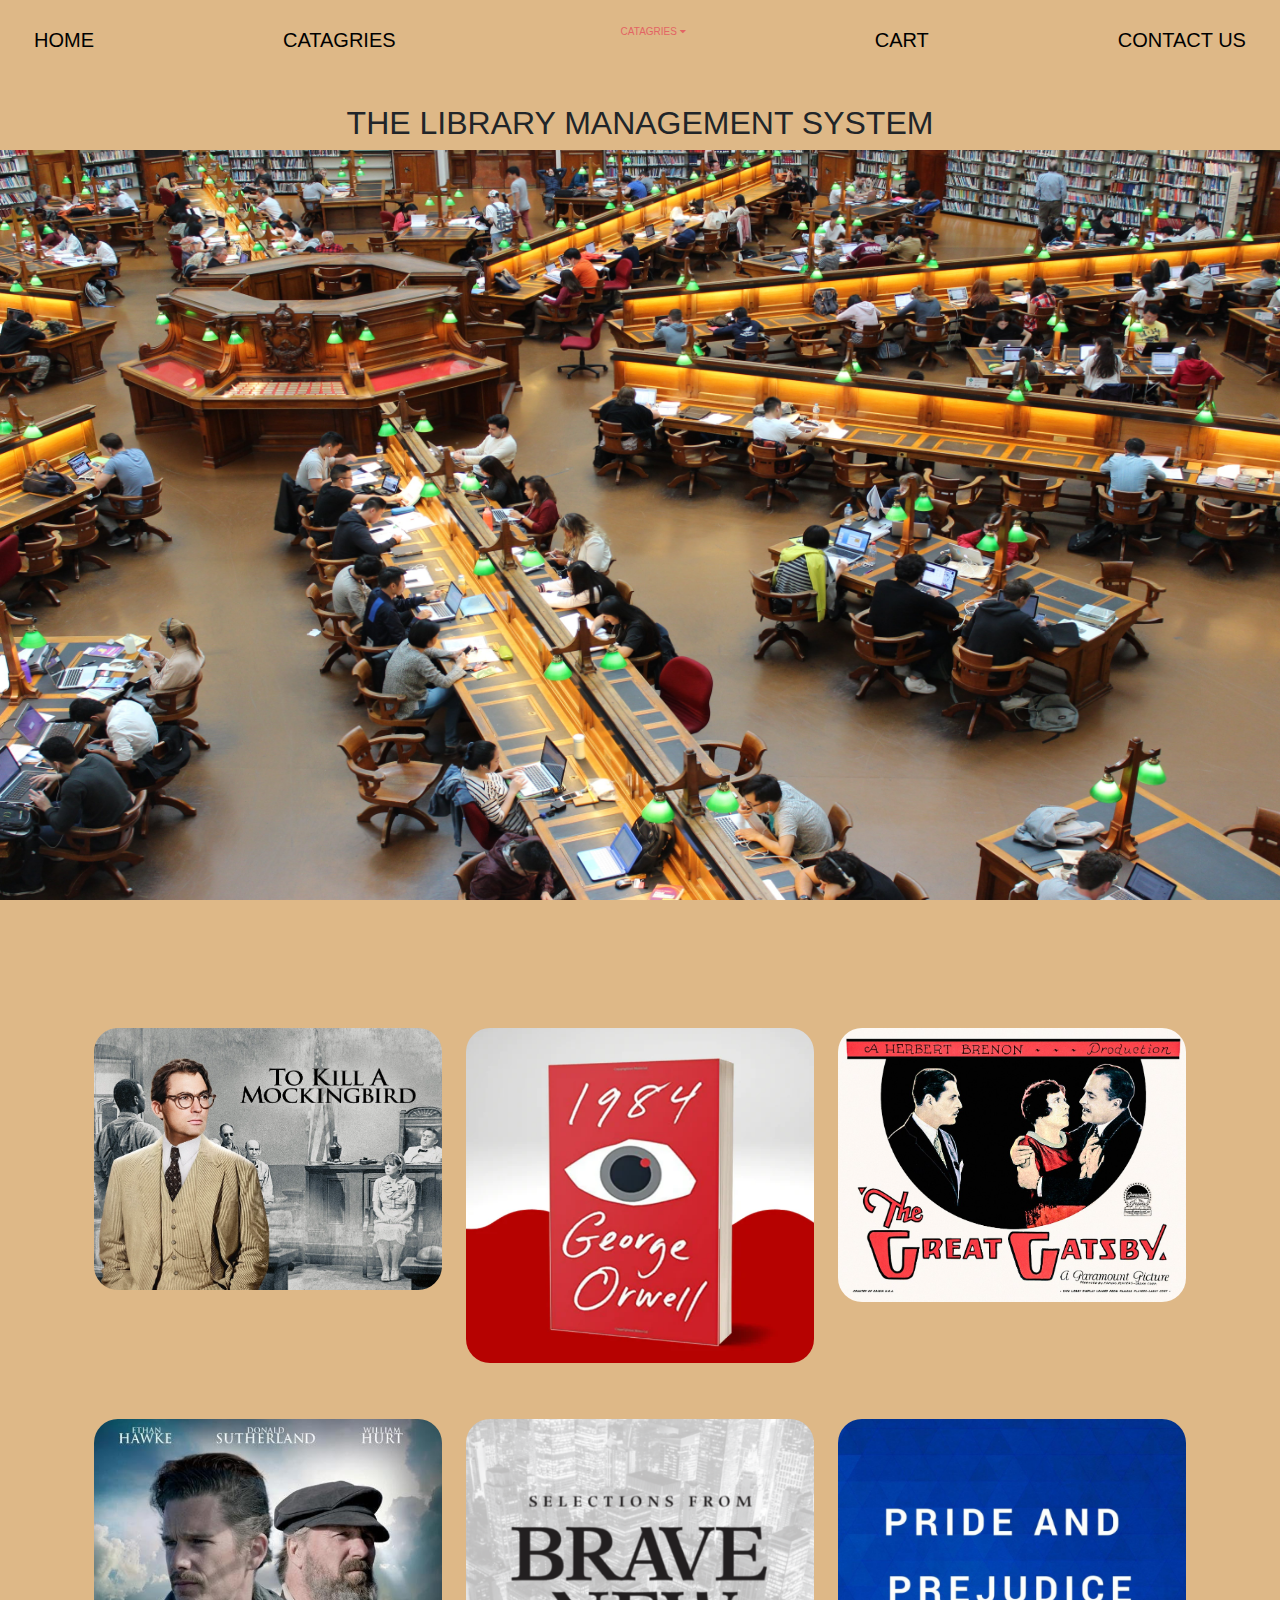
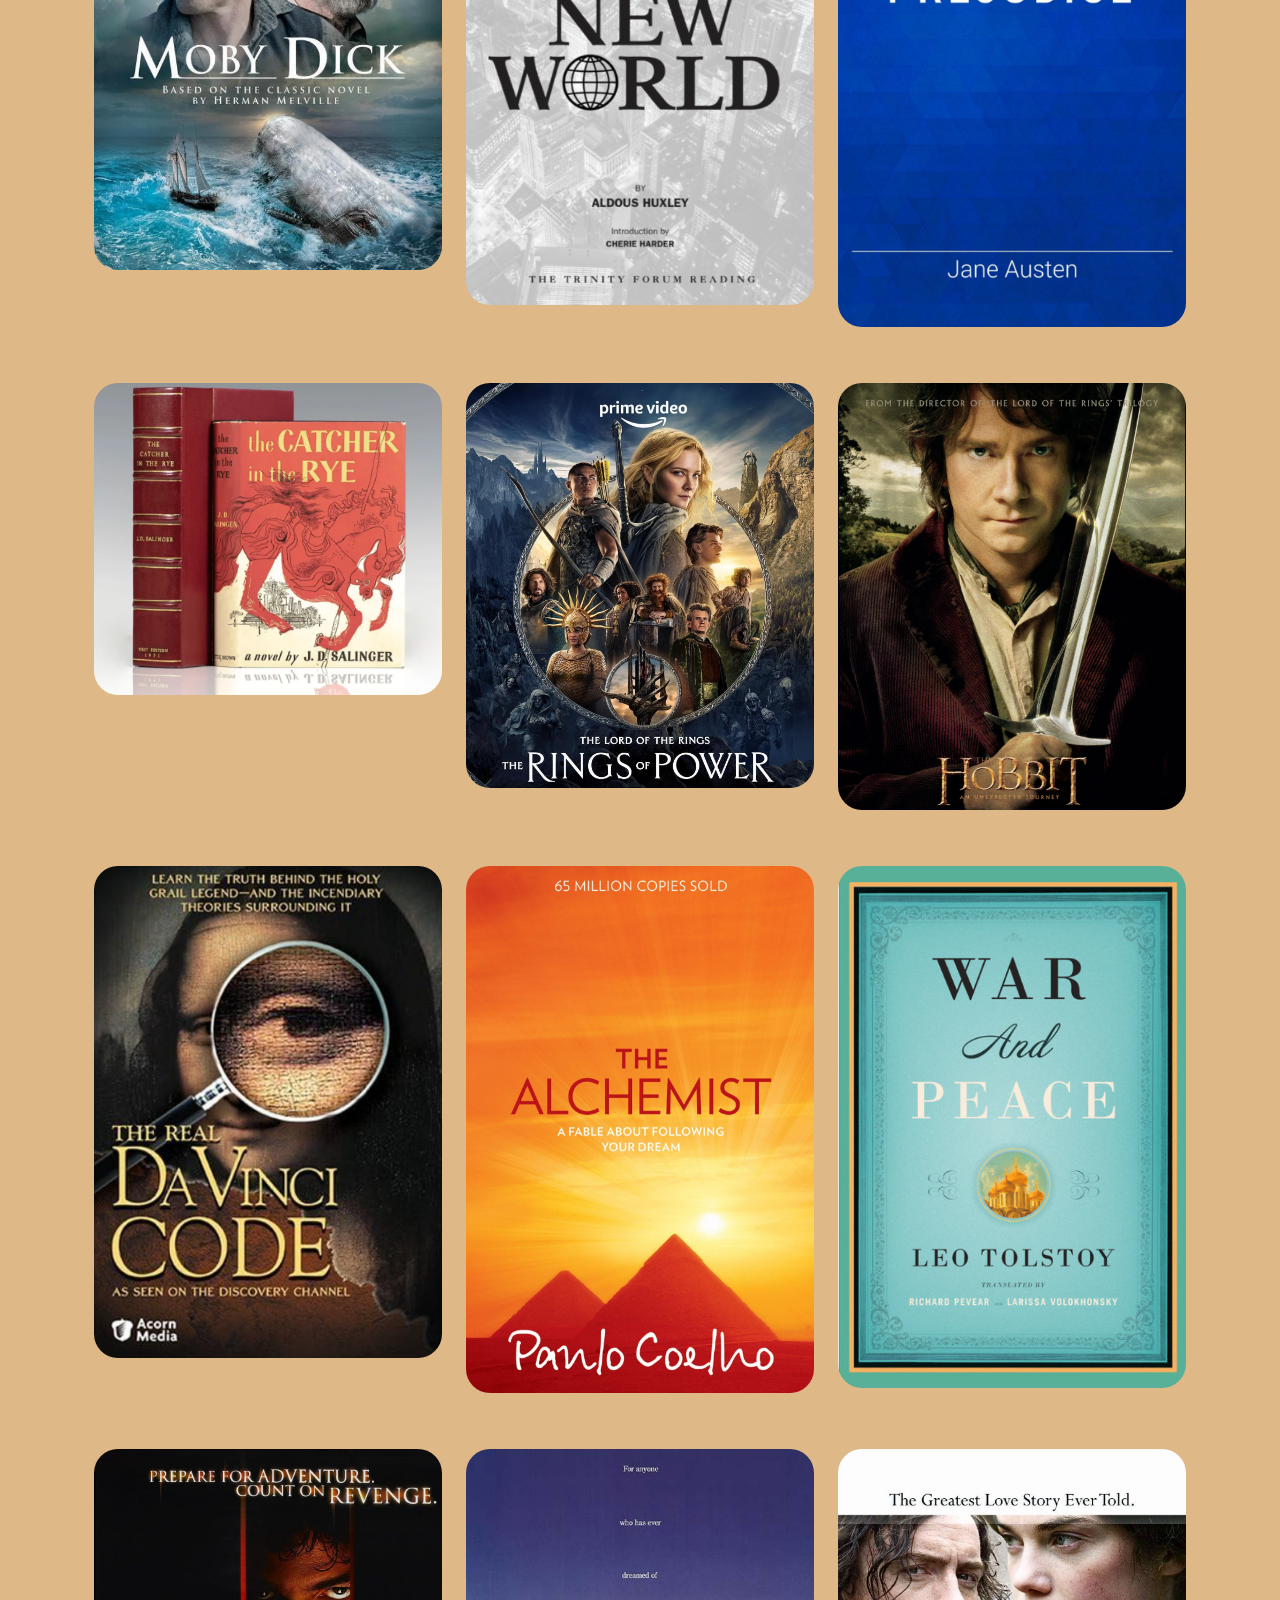
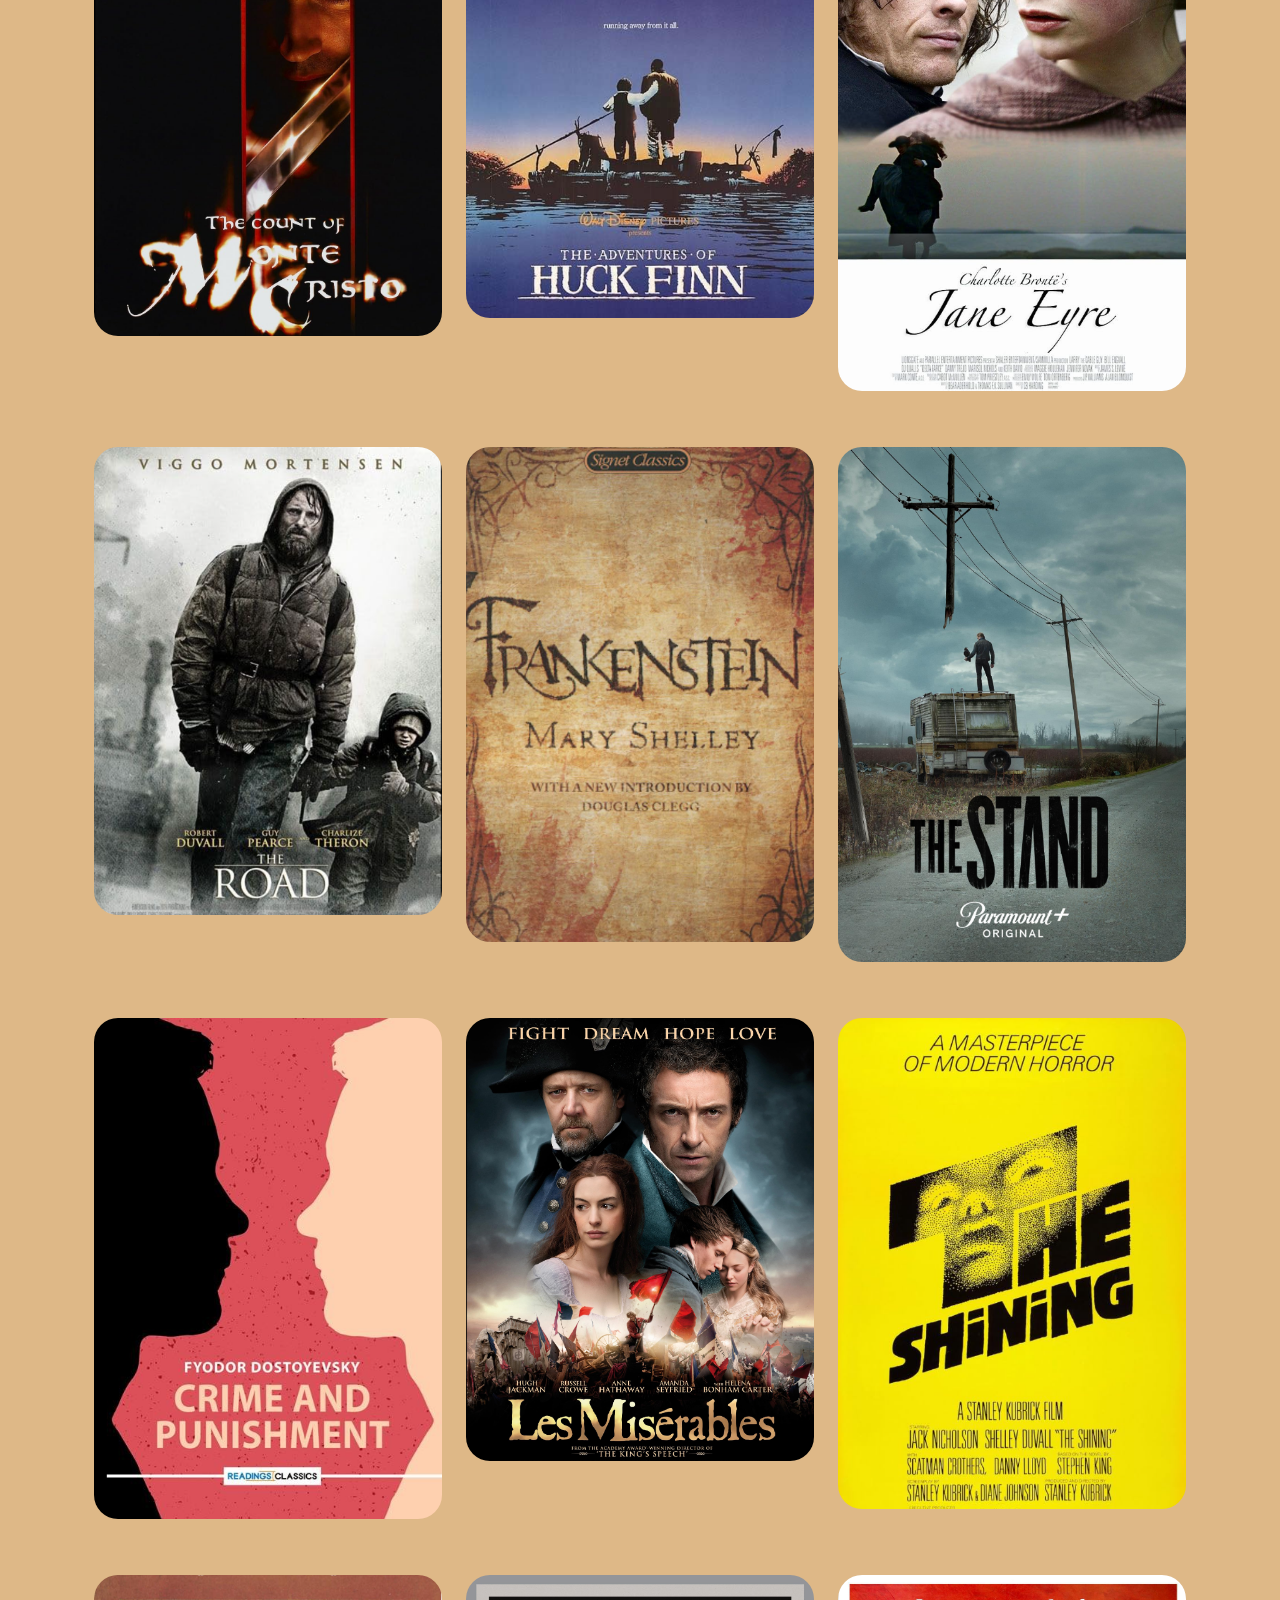
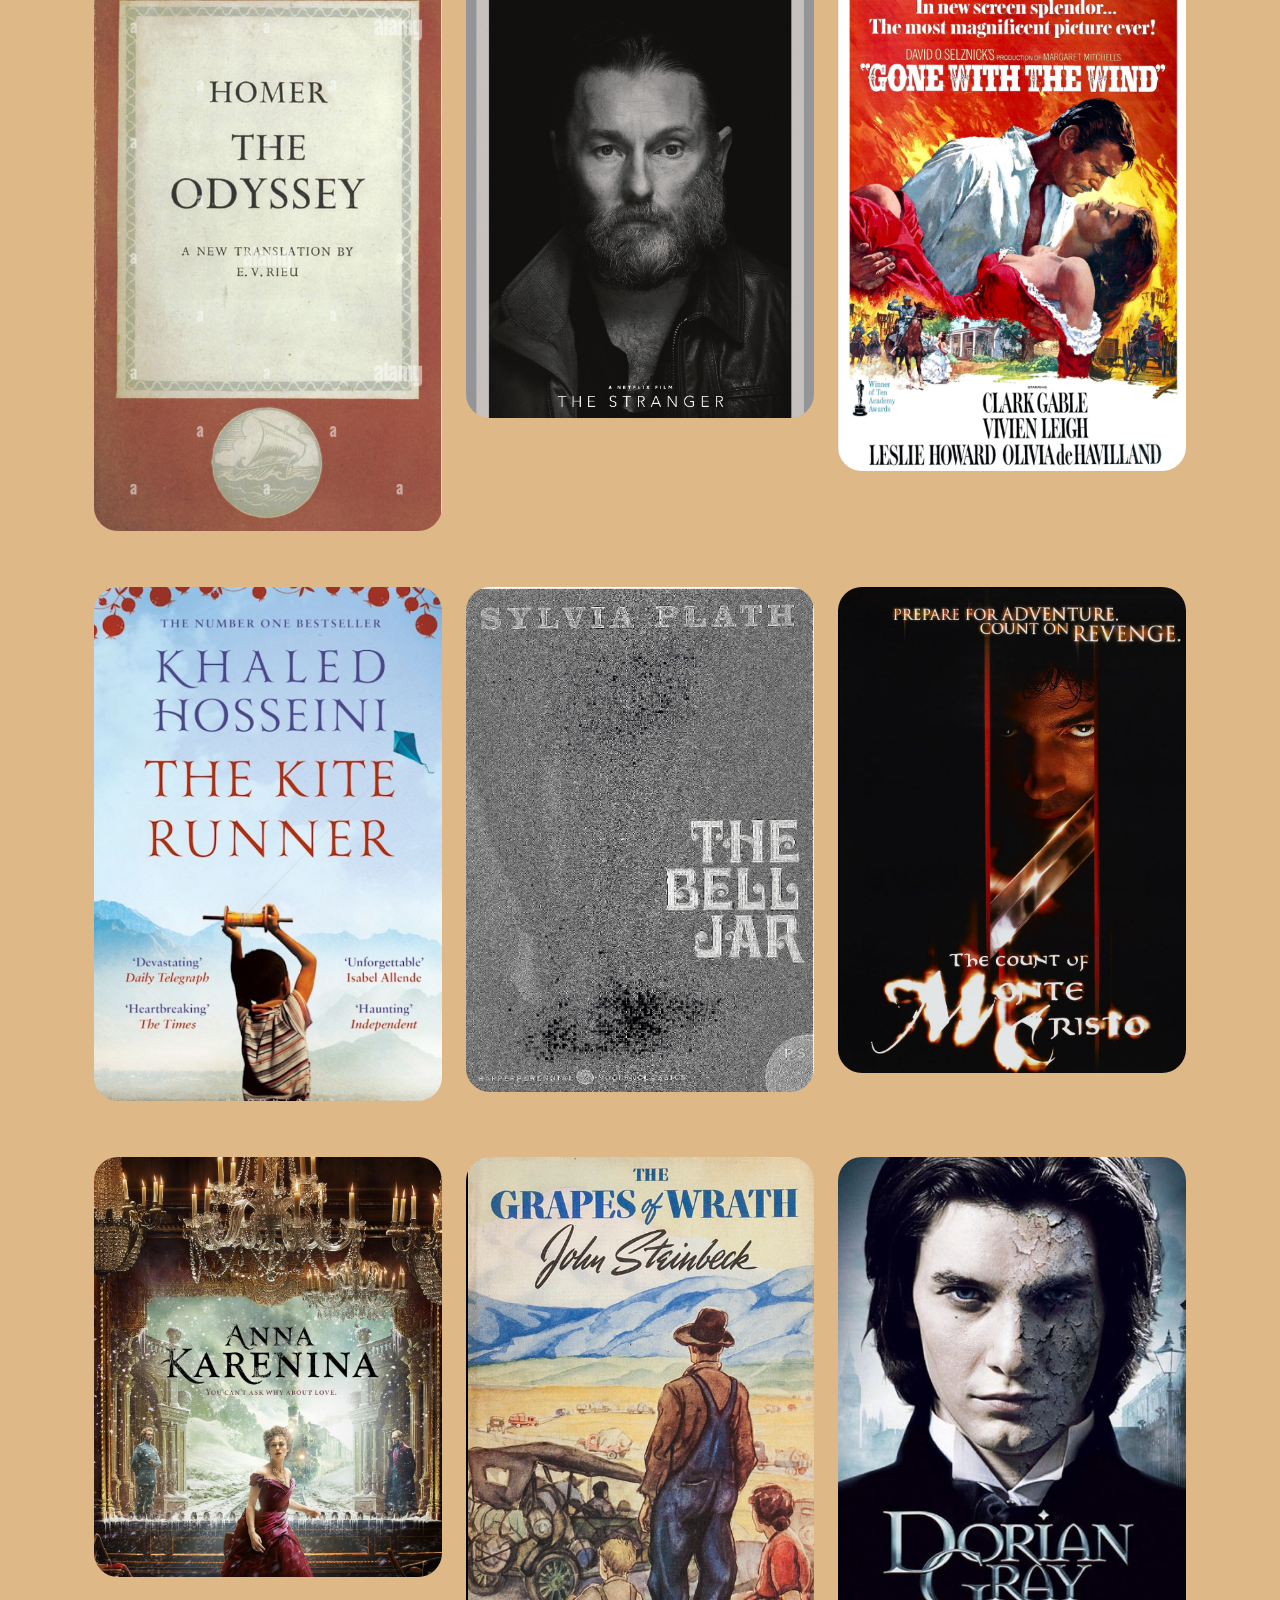
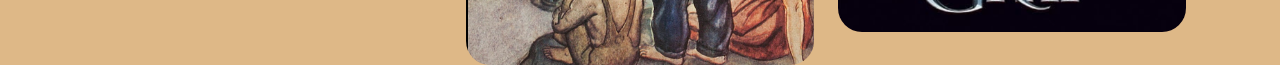
<file: index.html>
<!DOCTYPE html>
    <html>
    <head>
        <title>index</title>
    <meta name="viewport" content="width=device-width, initial-scale=1">
    <link rel="stylesheet" href="https://cdnjs.cloudflare.com/ajax/libs/font-awesome/4.7.0/css/font-awesome.min.css">
    <link rel="stylesheet" href="stles.css">
    <link rel="stylesheet" href="https://maxcdn.bootstrapcdn.com/bootstrap/4.5.2/css/bootstrap.min.css">

    <style>
        
    </style>
    </head>
    
    <body style="background-color:burlywood;">

    <div class="navbar">
    <a href="index.html">HOME</a>
    <a href="categories.html">CATAGRIES</a>
    <div class="dropdown">
        <button class="dropbtn"><a href="categories.html"></a> CATAGRIES 
        <i class="fa fa-caret-down"></i>
        </button>
        <div class="dropdown-content">
        <a href="categories.html">To Kill a Mockingbird</a>
        <a href="categories.html">Moby-Dick</a>
        <a href="categories.html">Brave New World</a>
        <a href="categories.html">MORE.....</a>
        </div>
    </div>
    <a href="cart.html">CART</a>
    <a href="contact.html">CONTACT US</a>
    
    </div><br>

    <h1 style="font-size:xx-large; justify-content: center; text-align: center;">THE LIBRARY MANAGEMENT SYSTEM</h1>

    <div class="w3-content w3-section" style="max: width 800px; height: 750px; justify-content: center; align-items: center;display: flex;" >
        <img class="mySlides" src="./slideS.1.jpg" style="width: 100%; height: 750px">
        <img class="mySlides" src="./slideS2.jpg" style="width: 100%; height: 750px">
        <img class="mySlides" src="./slideS3.jpg" style="width:100%; height: 750px">
        <img class="mySlides" src="./slideS4.jpg" style="width: 100%; height: 750px;">
        <img class="mySlides" src="./slideS5.jpg" style="width: 100%; height: 750px;">
        <img class="mySlides" src="./slideS6.jpg" style="width: 100%; height: 750px;">
        </div><br><br>










    <div class="container">
                        
        <div class="card__container">
                        <article class="card__article">
                            <img src="./mockingbird.png" alt="image" class="card__img">
            
                            <div class="card__data">
                                <span class="card__description">The Mocking bird</span>
                                <h2 class="card__title">Harper lee</h2>
                                <p>12</p>
                                <a href="categories.html" class="card__button">Add to Cart</a>
                            </div>
                        </article>

                        <article class="card__article">
                            <img src="./1984s2.png" alt="image" class="card__img">
            
                            <div class="card__data">
                                <span class="card__description">1984</span>
                                <h2 class="card__title">George Orwell</h2>
                                <p>9</p>
                                <a href="categories.html" class="card__button">Add to Cart</a>
                            </div>
                        </article>
                            
                        <article class="card__article">
                            <img src="./gateby.png" alt="image" class="card__img">
            
                            <div class="card__data">
                                <span class="card__description">The great gatsby</span>
                                <h2 class="card__title">F. Scott Fitzgerald</h2>
                                <p>30</p>
                                <a href="categories.html" class="card__button">Add to Cart</a>
                            </div>
                        </article>

                        <article class="card__article">
                            <img src="./Moby dick.png" alt="image" class="card__img">
            
                            <div class="card__data">
                                <span class="card__description">Moby-Dick</span>
                                <h2 class="card__title">Herman Melvile</h2>
                                <p>15</p>
                                <a href="categories.html" class="card__button">Add to Cart</a>
                            </div>
                        </article>


                        <article class="card__article">
                            <img src="./brave  new world.png" alt="image" class="card__img">
            
                            <div class="card__data">
                                <span class="card__description">BRAVE NEW WORLD</span>
                                <h2 class="card__title">ALDOUS HUXLEY</h2>
                                <p>20</p>
                                <a href="categories.html" class="card__button">Add to Cart</a>
                            </div>
                        </article>

                        <article class="card__article">
                            <img src="./pride and prejudice.png" alt="image" class="card__img">
            
                            <div class="card__data">
                                <span class="card__description">Pride and Prejudice</span>
                                <h2 class="card__title">Jane Austen</h2>
                                <p>9.99</p>
                                <a href="categories.html" class="card__button">Add to Cart</a>
                            </div>
                        </article>

                        <article class="card__article">
                            <img src="./catcher.png" alt="image" class="card__img">
            
                            <div class="card__data">
                                <span class="card__description">Catcher In The Rye</span>
                                <h2 class="card__title">J.D. Salinger</h2>
                                <p>10</p>
                                <a href="categories.html" class="card__button">Add to Cart</a>
                            </div>
                        </article>
                        
                        <article class="card__article">
                            <img src="./ord of the ring.png" alt="image" class="card__img">
            
                            <div class="card__data">
                                <span class="card__description">Lord Of The Ring</span>
                                <h2 class="card__title">J.R.R. Tolkien</h2>
                                <p>10</p>
                                <a href="categories.html" class="card__button">Add to Cart</a>
                            </div>
                        </article>

                        <article class="card__article">
                            <img src="./hobbit.png" alt="image" class="card__img">
            
                            <div class="card__data">
                                <span class="card__description">Hobbit</span>
                                <h2 class="card__title">J.R.R. Tolkien</h2>
                                <p>15</p>
                                <a href="categories.html" class="card__button">Add to Cart</a>
                            </div>
                        </article>

                        
                        <article class="card__article">
                            <img src="./davinci code.png" alt="image" class="card__img">
            
                            <div class="card__data">
                                <span class="card__description">Davinci Code</span>
                                <h2 class="card__title">Dan Brown</h2>
                                <p>15</p>
                                <a href="categories.html" class="card__button">Add to Cart</a>
                            </div>
                        </article>


                        <article class="card__article">
                            <img src="./the alchemist.png" alt="image" class="card__img">
            
                            <div class="card__data">
                                <span class="card__description">The Alchemist</span>
                                <h2 class="card__title">Paulo Coelho</h2>
                                <p>10</p>
                                <a href="categories.html" class="card__button">Add to Cart</a>
                            </div>
                        </article>

                        <article class="card__article">
                            <img src="./war and peace.png" alt="image" class="card__img">
            
                            <div class="card__data">
                                <span class="card__description">War and Peace</span>
                                <h2 class="card__title">Leo Tolstoy</h2>
                                <p>18</p>
                                <a href="categories.html" class="card__button">Add to Cart</a>
                            </div>
                        </article>

                        <article class="card__article">
                            <img src="./the count of monty cristo.png" alt="image" class="card__img">
            
                            <div class="card__data">
                                <span class="card__description">Story of Montey</span>
                                <h2 class="card__title">Oscar Wilde</h2>
                                <p>12</p>
                                <a href="categories.html" class="card__button">Add to Cart</a>
                            </div>
                        </article>


                        <article class="card__article">
                            <img src="./Huck finn.png" alt="image" class="card__img">
            
                            <div class="card__data">
                                <span class="card__description">The Adventures of Huckleberry Finn</span>
                                <h2 class="card__title">Mark twain</h2>
                                <p>10</p>
                                <a href="categories.html" class="card__button">Add to Cart</a>
                            </div>
                        </article>


                        <article class="card__article">
                            <img src="./Jane Eyre.png" alt="image" class="card__img">
            
                            <div class="card__data">
                                <span class="card__description">jan Eyre</span>
                                <h2 class="card__title">Charlotte Bronte</h2>
                                <p>9</p>
                                <a href="categories.html" class="card__button">Add to Cart</a>
                            </div>
                        </article>



                        <article class="card__article">
                            <img src="./the road.png" alt="image" class="card__img">
            
                            <div class="card__data">
                                <span class="card__description">The Road</span>
                                <h2 class="card__title">Cormac McCarthy</h2>
                                <p>13</p>
                                <a href="categories.html" class="card__button">Add to Cart</a>
                            </div>
                        </article>



                        <article class="card__article">
                            <img src="./frakenstine.png" alt="image" class="card__img">
            
                            <div class="card__data">
                                <span class="card__description">Frankestine</span>
                                <h2 class="card__title">Mary Shelley</h2>
                                <p>11</p>
                                <a href="categories.html" class="card__button">Add to Cart</a>
                            </div>
                        </article>


                        <article class="card__article">
                            <img src="./the stand.png" alt="image" class="card__img">
            
                            <div class="card__data">
                                <span class="card__description">The Stand</span>
                                <h2 class="card__title">Stephen King</h2>
                                <p>12</p>
                                <a href="categories.html" class="card__button">Add to Cart</a>
                            </div>
                        </article>



                        <article class="card__article">
                            <img src="./crime and punishment.png" alt="image" class="card__img">
            
                            <div class="card__data">
                                <span class="card__description">crime and punishment</span>
                                <h2 class="card__title">Fyodor Dostoevsky</h2>
                                <p>16</p>
                                <a href="categories.html" class="card__button">add card here</a>
                            </div>
                        </article>


                        <article class="card__article">
                            <img src="./les miserable.png" alt="image" class="card__img">
            
                            <div class="card__data">
                                <span class="card__description">Les Miserable</span>
                                <h2 class="card__title">Victor Hugo</h2>
                                <p>13</p>
                                <a href="categories.html" class="card__button">Add to Cart</a>
                            </div>
                        </article>

                        <article class="card__article">
                            <img src="./the shining.png" alt="image" class="card__img">
            
                            <div class="card__data">
                                <span class="card__description">The Shining</span>
                                <h2 class="card__title">Stephen King</h2>
                                <p>11</p>
                                <a href="categories.html" class="card__button">Add to Cart</a>
                            </div>
                        </article>

                        <article class="card__article">
                            <img src="./odyssey1.png" alt="image" class="card__img">
            
                            <div class="card__data">
                                <span class="card__description">Odyssey</span>
                                <h2 class="card__title">Homer</h2>
                                <p>12</p>
                                <a href="categories.html" class="card__button">Add to Cart</a>
                            </div>
                        </article>


                        <article class="card__article">
                            <img src="./stranger1.png" alt="image" class="card__img">
            
                            <div class="card__data">
                                <span class="card__description">The Stranger</span>
                                <h2 class="card__title">Albert Camus</h2>
                                <p>12</p>
                                <a href="categories.html" class="card__button">Add to Cart</a>
                            </div>
                        </article>


                        <article class="card__article">
                            <img src="./gone with the wind.png" alt="image" class="card__img">
            
                            <div class="card__data">
                                <span class="card__description">Gone With The Wild</span>
                                <h2 class="card__title">Margaret Mitchell</h2>
                                <p>13</p>
                                <a href="categories.html" class="card__button">Add to Cart</a>
                            </div>
                        </article>


                        <article class="card__article">
                            <img src="./the kite runner.png" alt="image" class="card__img">
            
                            <div class="card__data">
                                <span class="card__description">The Kite Runner</span>
                                <h2 class="card__title">Khaled Hosseini</h2>
                                <p>12</p>
                                <a href="categories.html" class="card__button">Add to Cart</a>
                            </div>
                        </article>


                        <article class="card__article">
                            <img src="./the bell jar.png" alt="image" class="card__img">
            
                            <div class="card__data">
                                <span class="card__description">The Bell Jar</span>
                                <h2 class="card__title">Sylvia Plath</h2>
                                <p>10.99</p>
                                <a href="categories.html" class="card__button">Add to Cart</a>
                            </div>
                        </article>


                        <article class="card__article">
                            <img src="./the count of monty cristo.png" alt="image" class="card__img">
            
                            <div class="card__data">
                                <span class="card__description">The Count Of Montey Cristo</span>
                                <h2 class="card__title">Alexandre Dumas</h2>
                                <p>12.99</p>
                                <a href="categories.html" class="card__button">Add to Cart</a>
                            </div>
                        </article>


                        <article class="card__article">
                            <img src="./anna karanetina.png" alt="image" class="card__img">
            
                            <div class="card__data">
                                <span class="card__description">Anna carena</span>
                                <h2 class="card__title">Leo Tolstoy</h2>
                                <p>12.75</p>
                                <a href="categories.html" class="card__button">Add to Cart</a>
                            </div>
                        </article>

                        <article class="card__article">
                            <img src="./the grapes of wrath.png" alt="image" class="card__img">
            
                            <div class="card__data">
                                <span class="card__description">Grape Of Wrath</span>
                                <h2 class="card__title">Charles Dickens</h2>
                                <p>11.99</p>
                                <a href="categories.html" class="card__button">Add to Cart</a>
                            </div>
                        </article>

                        <article class="card__article">
                            <img src="./Dorian Gray.png" alt="image" class="card__img">
            
                            <div class="card__data">
                                <span class="card__description">The Picture of Dorian Gray</span>
                                <h2 class="card__title">Oscar Wilde</h2>
                                <p>11.99</p>
                                <a href="categories.html" class="card__button">Add to Cart</a>
                            </div>
                        </article>




                
    </div>

        









        </body>
        <script src="https://code.jquery.com/jquery-3.5.1.slim.min.js"></script>
        <script src="https://cdn.jsdelivr.net/npm/@popperjs/core@2.5.2/dist/umd/popper.min.js"></script>
        <script src="https://maxcdn.bootstrapcdn.com/bootstrap/4.5.2/js/bootstrap.min.js"></script>
        
        <script>
            var myIndex = 0;
        carousel();
    
        function carousel() {
        var i;
        var x = document.getElementsByClassName("mySlides");
        for (i = 0; i < x.length; i++) {
            x[i].style.display = "none";  
        }
        myIndex++;
        if (myIndex > x.length) {myIndex = 1}    
        x[myIndex-1].style.display = "block";  
        setTimeout(carousel, 2000); // Change image every 2 seconds
        }
    </script>

    

    </html>
</file>
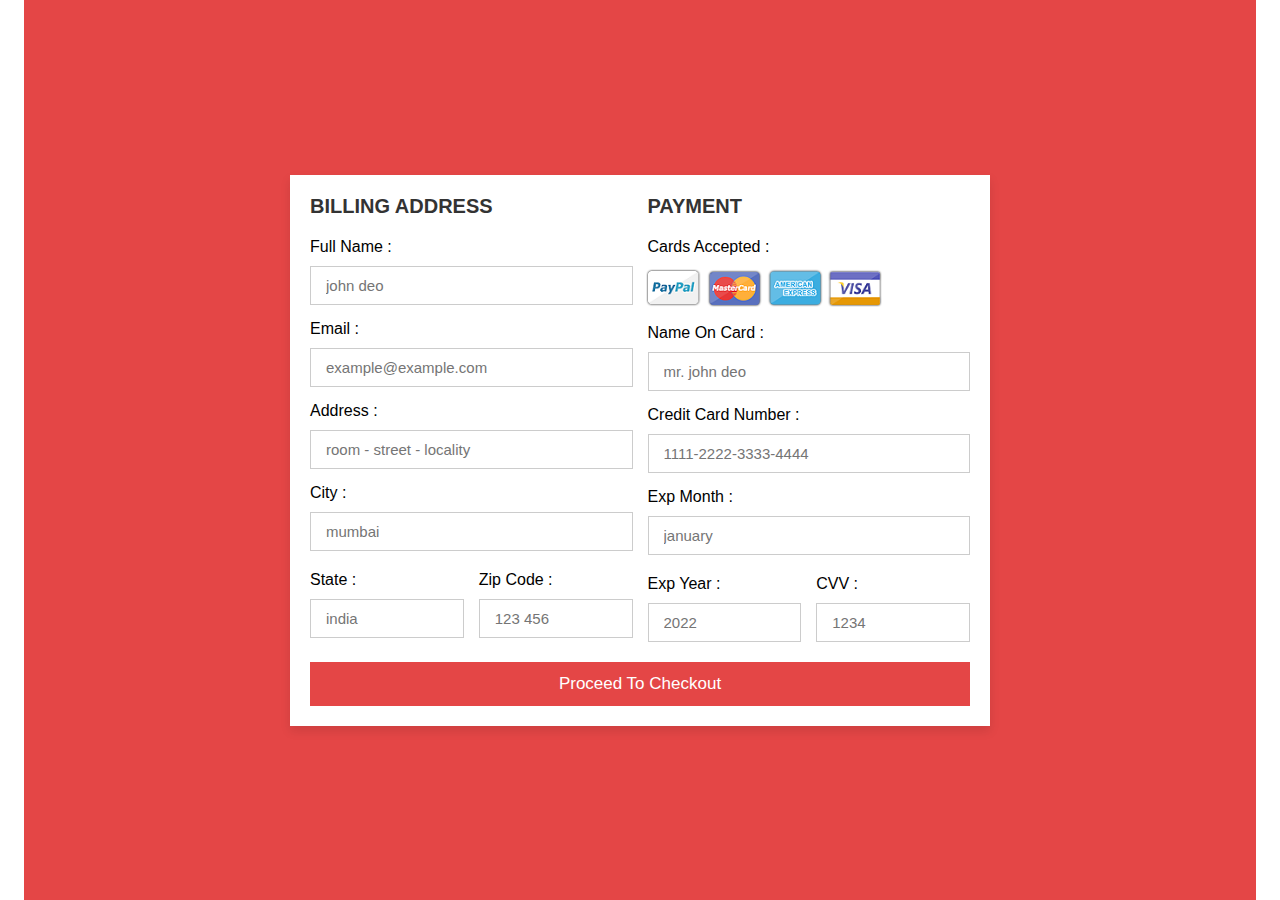
<file: cart.html>
<!DOCTYPE html>
<html lang="en">
<head>
    
    <meta charset="UTF-8">
    <meta http-equiv="X-UA-Compatible" content="IE=edge">
    <meta name="viewport" content="width=device-width, initial-scale=1.0">
    
    <!-- custom css file link  -->
    <link rel="stylesheet" href="stles.css">
    <link rel="stylesheet" href="cn.css">

</head>
<body>
    

<div class="container">

    <form action="">

        <div class="row">

            <div class="col">

                <h3 class="title">billing address</h3>

                <div class="inputBox">
                    <span>full name :</span>
                    <input type="text" placeholder="john deo">
                </div>
                <div class="inputBox">
                    <span>email :</span>
                    <input type="email" placeholder="example@example.com">
                </div>
                <div class="inputBox">
                    <span>address :</span>
                    <input type="text" placeholder="room - street - locality">
                </div>
                <div class="inputBox">
                    <span>city :</span>
                    <input type="text" placeholder="mumbai">
                </div>

                <div class="flex">
                    <div class="inputBox">
                        <span>state :</span>
                        <input type="text" placeholder="india">
                    </div>
                    <div class="inputBox">
                        <span>zip code :</span>
                        <input type="text" placeholder="123 456">
                    </div>
                </div>

            </div>

            <div class="col">

                <h3 class="title">payment</h3>

                <div class="inputBox">
                    <span>cards accepted :</span>
                    <img src="./card_img.png" alt="">
                </div>
                <div class="inputBox">
                    <span>name on card :</span>
                    <input type="text" placeholder="mr. john deo">
                </div>
                <div class="inputBox">
                    <span>credit card number :</span>
                    <input type="number" placeholder="1111-2222-3333-4444">
                </div>
                <div class="inputBox">
                    <span>exp month :</span>
                    <input type="text" placeholder="january">
                </div>

                <div class="flex">
                    <div class="inputBox">
                        <span>exp year :</span>
                        <input type="number" placeholder="2022">
                    </div>
                    <div class="inputBox">
                        <span>CVV :</span>
                        <input type="text" placeholder="1234">
                    </div>
                </div>

            </div>
    
        </div>

        <input type="submit" value="proceed to checkout" class="submit-btn">

    </form>

</div>    
    
</body>
</html>
</file>
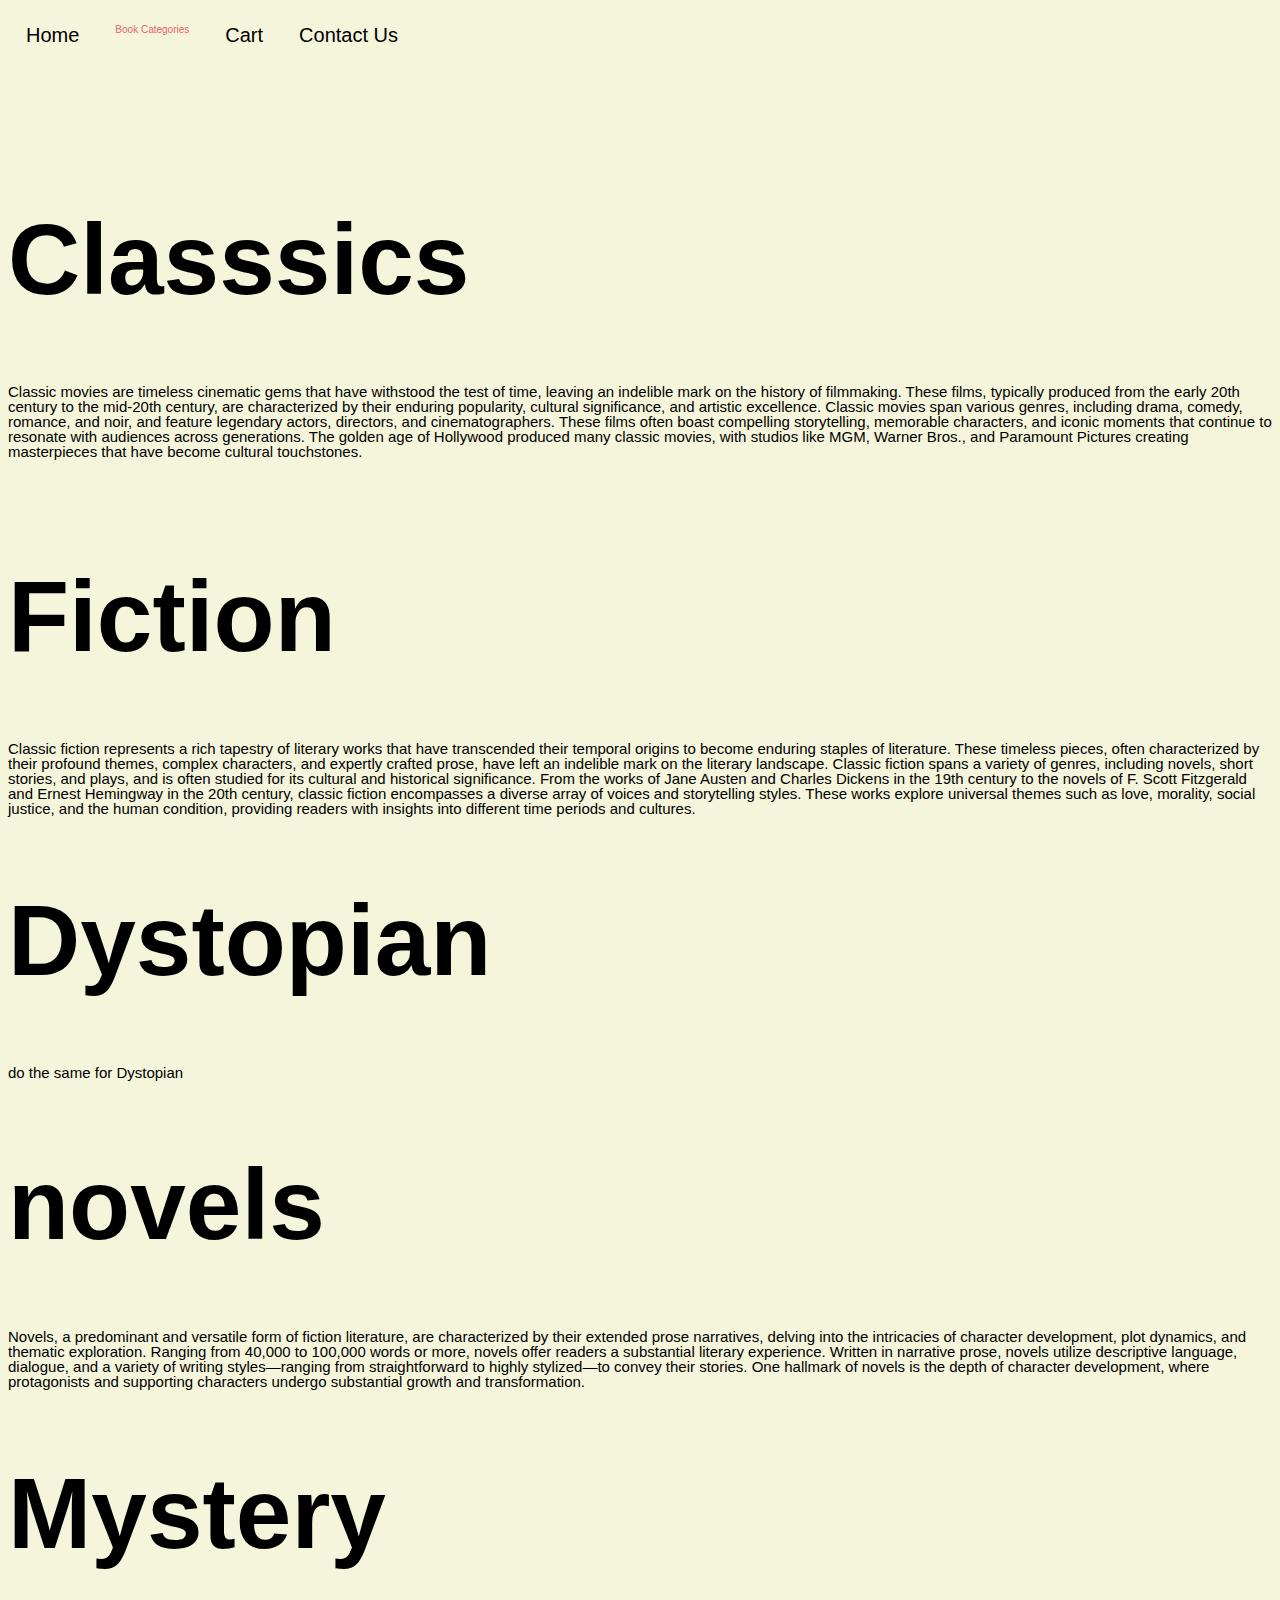
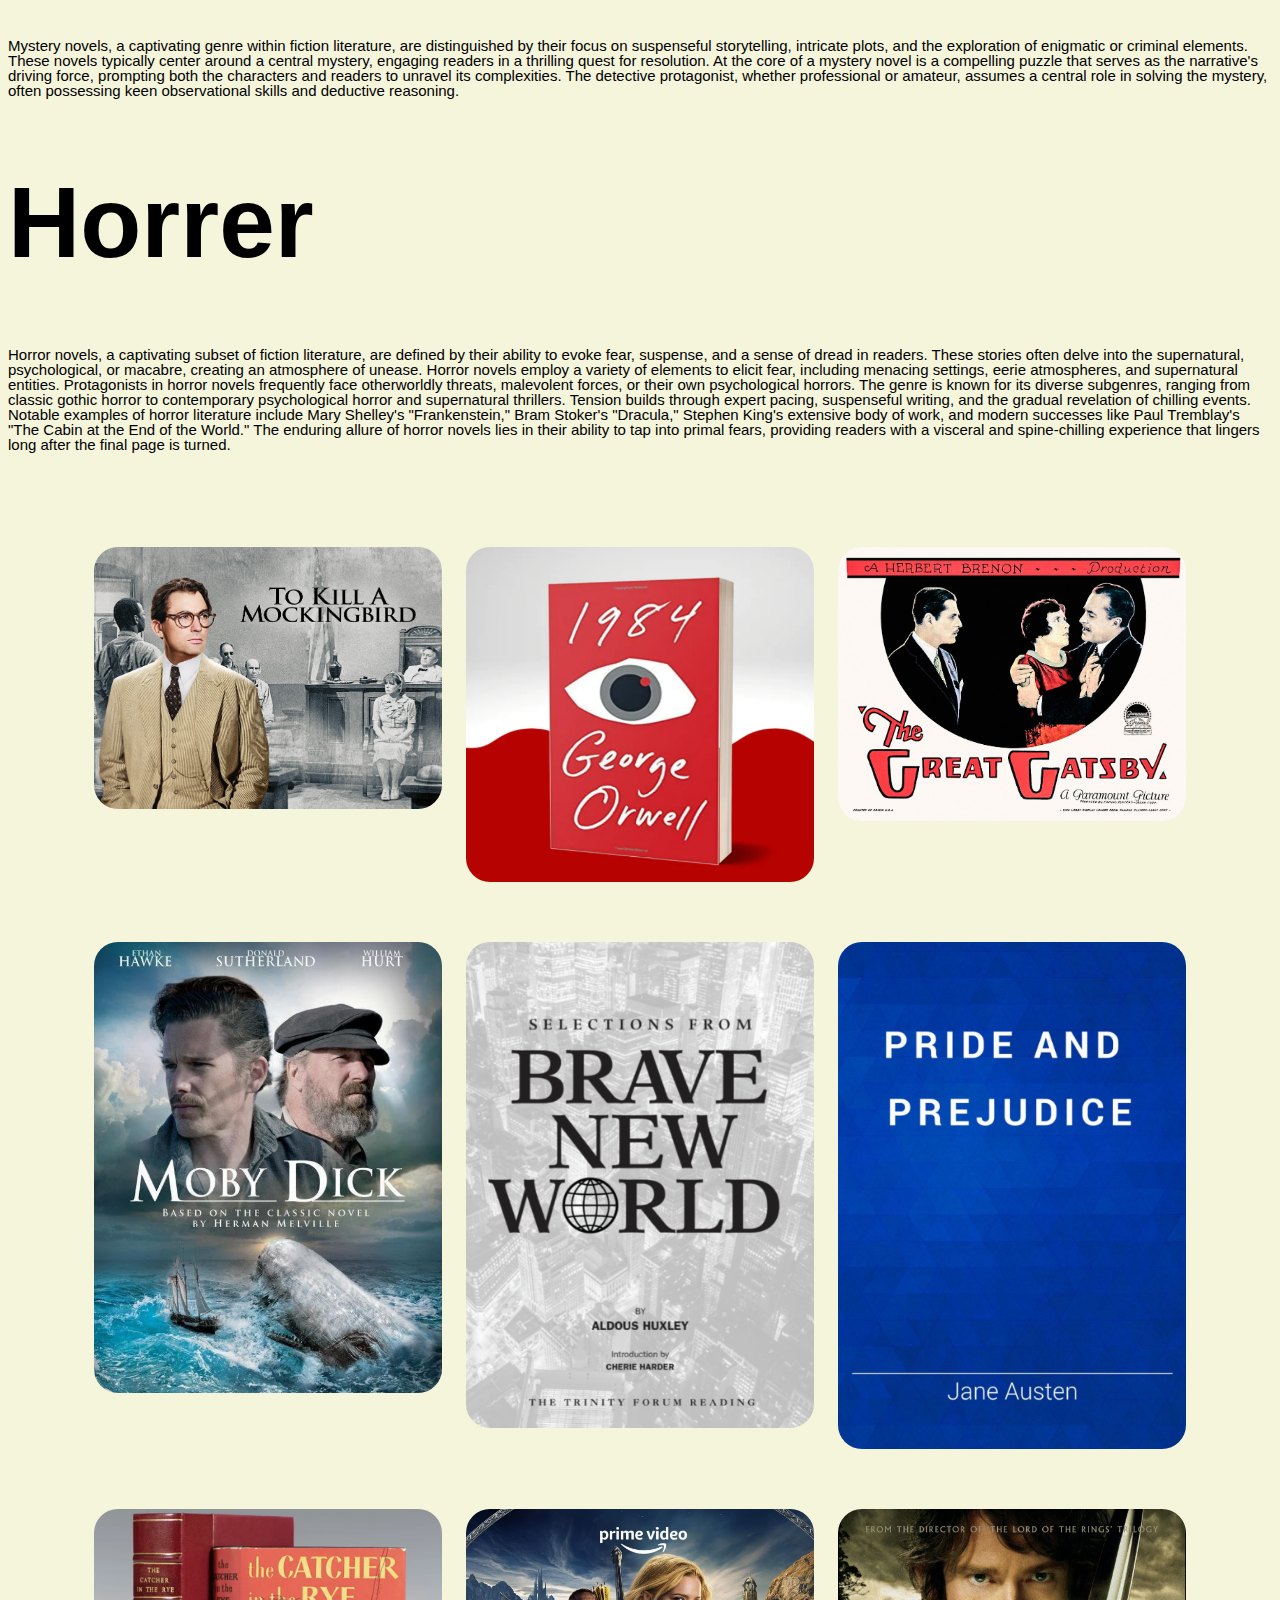
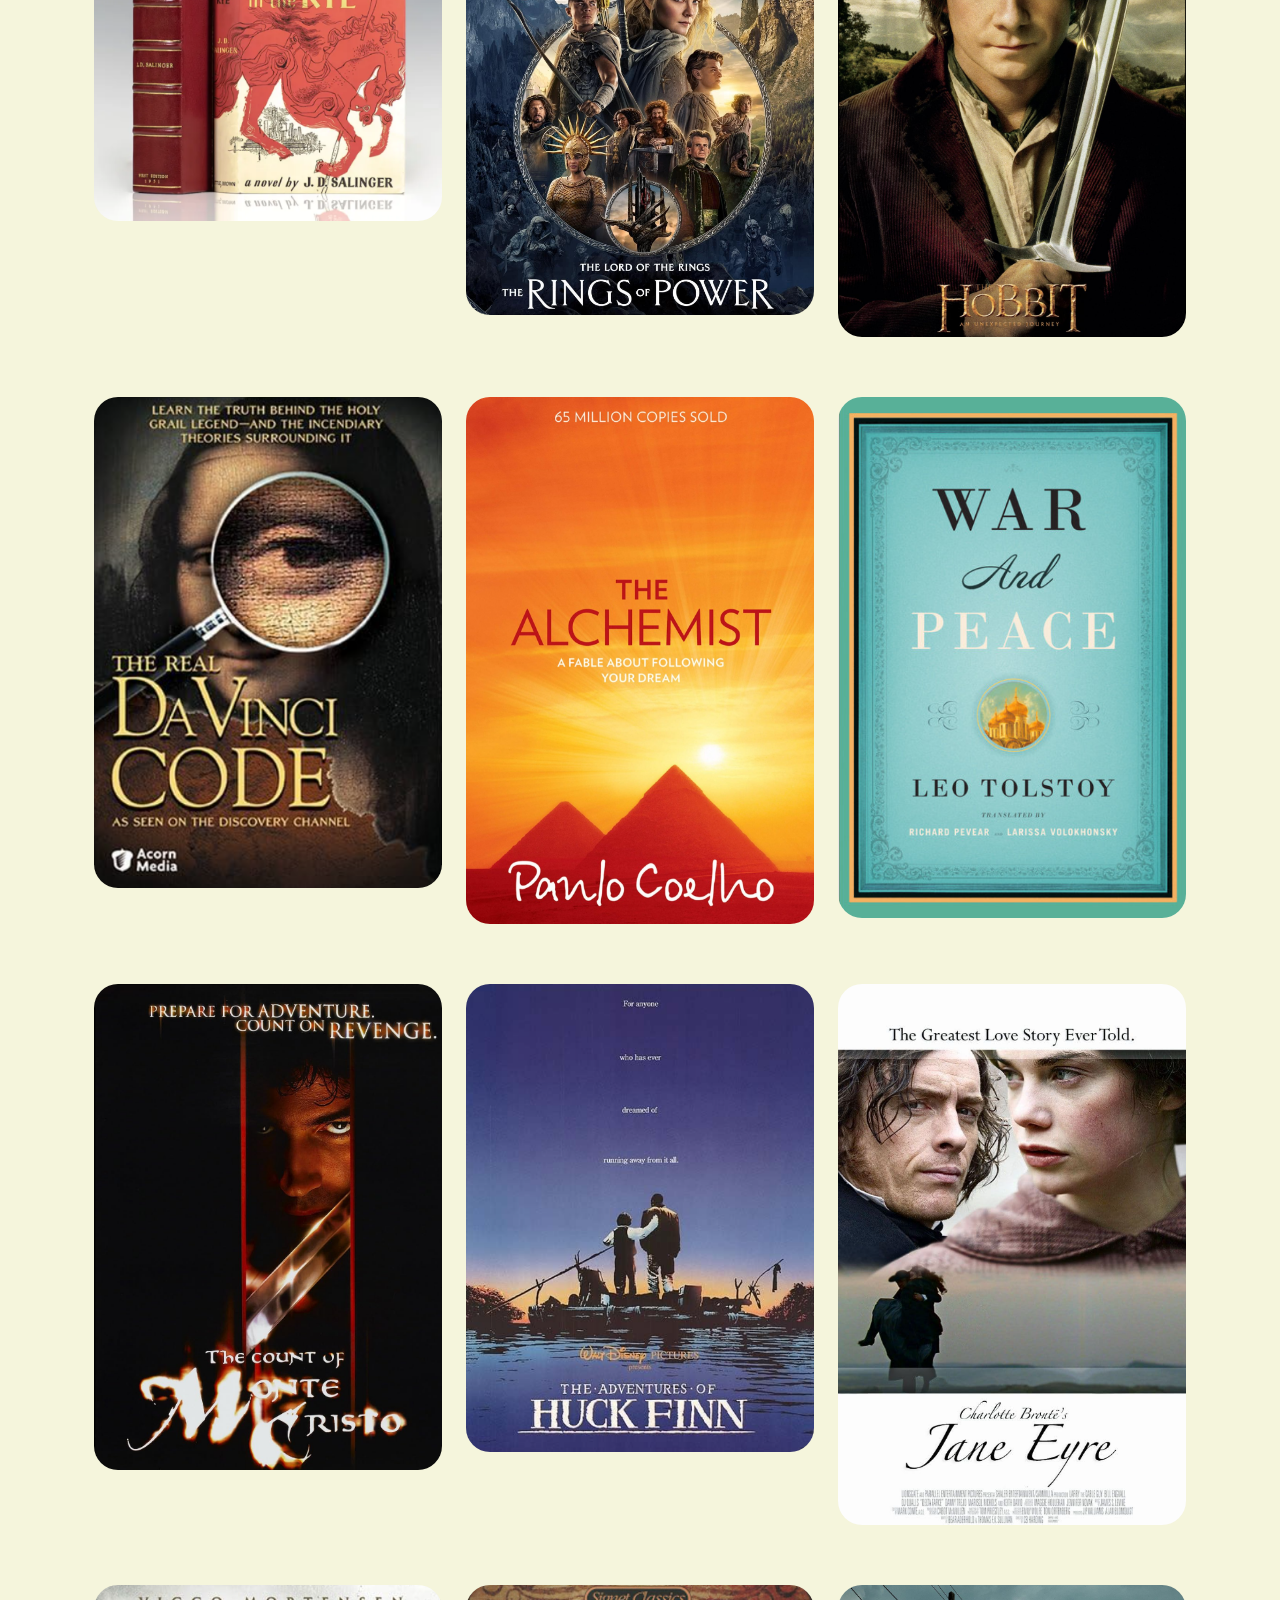
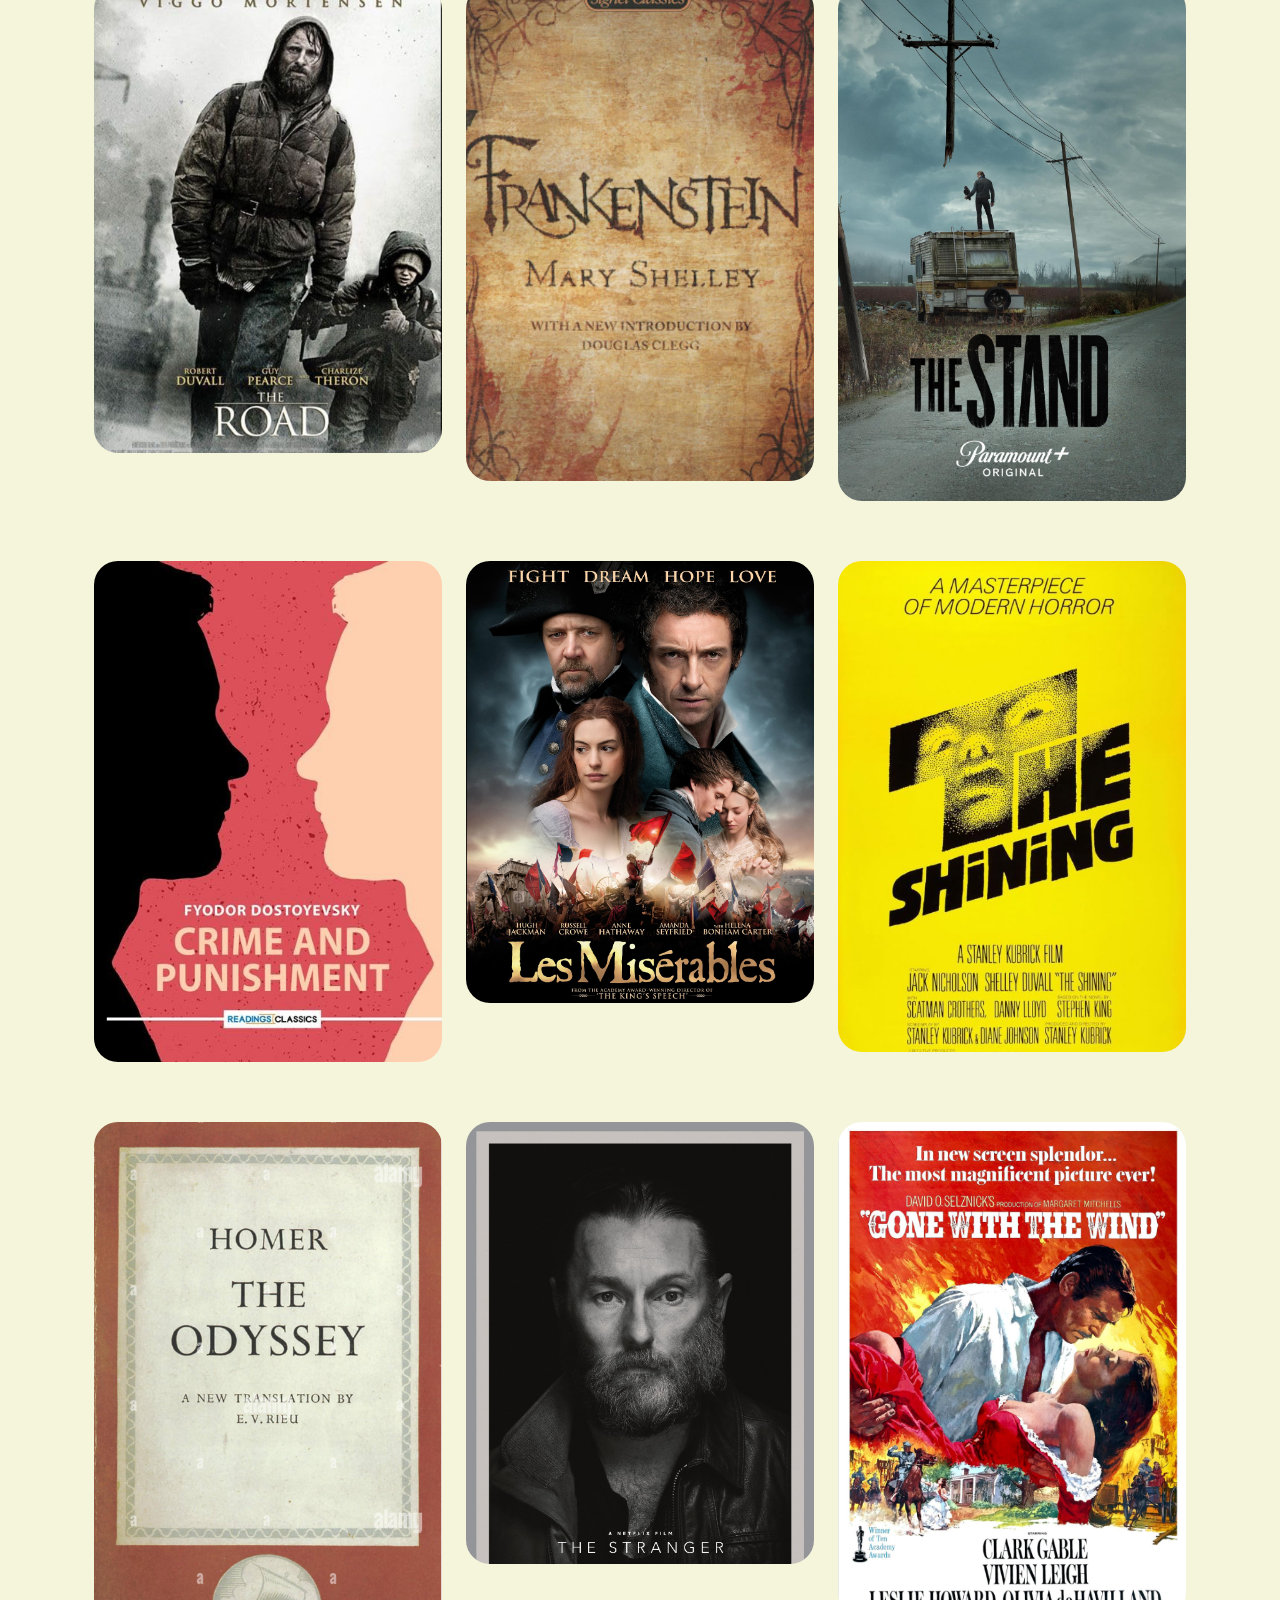
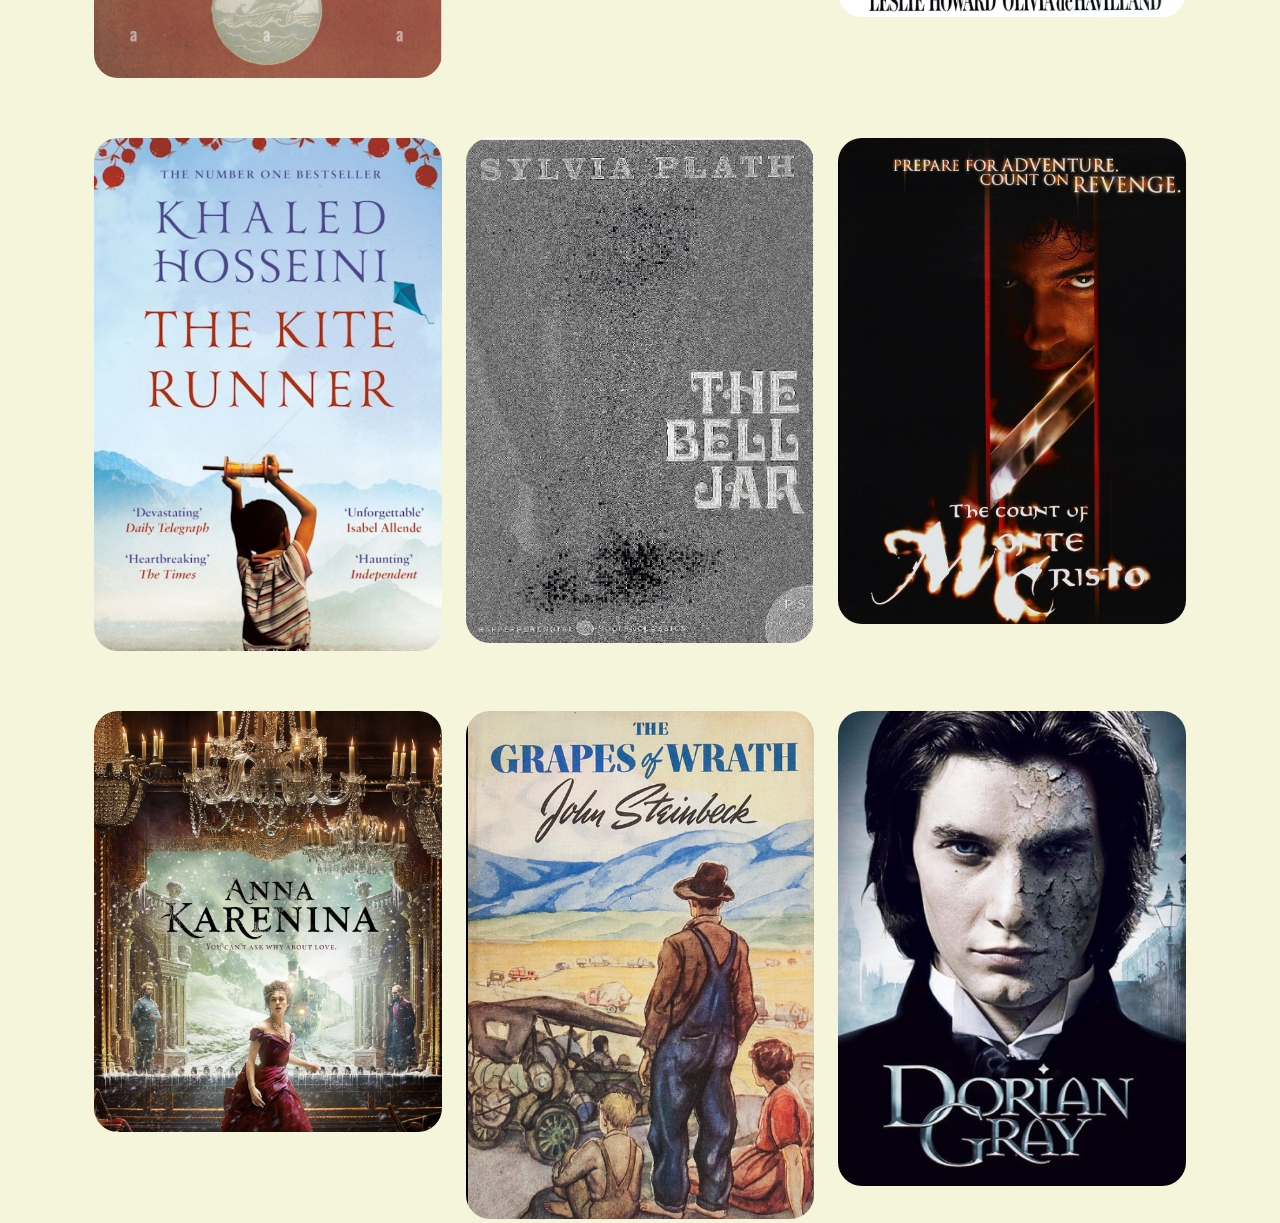
<file: categories.html>
<!DOCTYPE html>
<html>
    <head>
        <title>Book Categories</title>
        <link rel="stylesheet" href="stles.css">
        <style>
            .row{
                display: flex;
                display: grid;
                height: 88%;
                align-items: center;
            }
            .col{
                flex-basis: 50%;
            }
            h1{
                color: black;
                font-size: 100px;
            }
            p{
                color:black;
                font-size: 15px;
                line-height: 15px;
                word-spacing: normal;
                
            }
            
        </style>
    </head>



<body style="background-color: beige;">

    <div class="navbar">
        <a href="index.html">Home</a>
        <div class="dropdown">
            <button class="dropbtn">Book Categories 
            <i class="fa fa-caret-down"></i>
            </button>
            <div class="dropdown-content">
            <a href="categories.html">To Kill a Mockingbird</a>
            <a href="categories.html">Moby-Dick</a>
            <a href="categories.html">Brave New World</a>
            <a href="categories.html">More...</a>
            </div>
        </div>
        <a href="cart.html">Cart</a>
        <a href="contact.html">Contact Us</a>
        
        </div><br><br><br><br>

        
            <h1>Classsics</h1>
            <p>Classic movies are timeless cinematic gems that have withstood the test of time, leaving an indelible mark on the history of filmmaking. These films, typically produced from the early 20th century to the mid-20th century, are characterized by their enduring popularity, cultural significance, and artistic excellence. Classic movies span various genres, including drama, comedy, romance, and noir, and feature legendary actors, directors, and cinematographers.

                These films often boast compelling storytelling, memorable characters, and iconic moments that continue to resonate with audiences across generations. The golden age of Hollywood produced many classic movies, with studios like MGM, Warner Bros., and Paramount Pictures creating masterpieces that have become cultural touchstones.</p>


                <br>

                <h1>Fiction</h1>
                <p>
                    Classic fiction represents a rich tapestry of literary works that have transcended their temporal origins to become enduring staples of literature. These timeless pieces, often characterized by their profound themes, complex characters, and expertly crafted prose, have left an indelible mark on the literary landscape. Classic fiction spans a variety of genres, including novels, short stories, and plays, and is often studied for its cultural and historical significance.
                    
                    From the works of Jane Austen and Charles Dickens in the 19th century to the novels of F. Scott Fitzgerald and Ernest Hemingway in the 20th century, classic fiction encompasses a diverse array of voices and storytelling styles. These works explore universal themes such as love, morality, social justice, and the human condition, providing readers with insights into different time periods and cultures.</p>


                    <h1>Dystopian</h1>
                    <p>do the same for Dystopian</p>


                    <h1>novels</h1>
                    <p>Novels, a predominant and versatile form of fiction literature, are characterized by their extended prose narratives, delving into the intricacies of character development, plot dynamics, and thematic exploration. Ranging from 40,000 to 100,000 words or more, novels offer readers a substantial literary experience. Written in narrative prose, novels utilize descriptive language, dialogue, and a variety of writing styles—ranging from straightforward to highly stylized—to convey their stories. One hallmark of novels is the depth of character development, where protagonists and supporting characters undergo substantial growth and transformation.</p>


                    <h1>Mystery</h1>
                    <P>
                        Mystery novels, a captivating genre within fiction literature, are distinguished by their focus on suspenseful storytelling, intricate plots, and the exploration of enigmatic or criminal elements. These novels typically center around a central mystery, engaging readers in a thrilling quest for resolution. At the core of a mystery novel is a compelling puzzle that serves as the narrative's driving force, prompting both the characters and readers to unravel its complexities. The detective protagonist, whether professional or amateur, assumes a central role in solving the mystery, often possessing keen observational skills and deductive reasoning. </P>


                        <h1>Horrer</h1>
                        <p>Horror novels, a captivating subset of fiction literature, are defined by their ability to evoke fear, suspense, and a sense of dread in readers. These stories often delve into the supernatural, psychological, or macabre, creating an atmosphere of unease. Horror novels employ a variety of elements to elicit fear, including menacing settings, eerie atmospheres, and supernatural entities. Protagonists in horror novels frequently face otherworldly threats, malevolent forces, or their own psychological horrors. The genre is known for its diverse subgenres, ranging from classic gothic horror to contemporary psychological horror and supernatural thrillers. Tension builds through expert pacing, suspenseful writing, and the gradual revelation of chilling events. Notable examples of horror literature include Mary Shelley's "Frankenstein," Bram Stoker's "Dracula," Stephen King's extensive body of work, and modern successes like Paul Tremblay's "The Cabin at the End of the World." The enduring allure of horror novels lies in their ability to tap into primal fears, providing readers with a visceral and spine-chilling experience that lingers long after the final page is turned.
                        </p>
                
                <div class="container">
                        
                    <div class="card__container">
                                    
                        
                        
                            
                            

                                                    
                            
                        
                        
                        

                        
                        <!--this the old part-->
                        <article class="card__article">
                                        <img src="./mockingbird.png" alt="image" class="card__img">
                        
                                        <div class="card__data">
                                            <span class="card__description">The Mocking bird</span>
                                            <h2 class="card__title">Harper lee</h2>
                                            <p>12.99</p>
                                            <a href="categories.html" class="card__button">Add to Cart</a>
                                        </div>
                                    </article>
            
                                    <article class="card__article">
                                        <img src="./1984s2.png" alt="image" class="card__img">
                        
                                        <div class="card__data">
                                            <span class="card__description">1984</span>
                                            <h2 class="card__title">George Orwell</h2>
                                            <p>9.9</p>
                                            <a href="categories.html" class="card__button">Add to Cart</a>
                                        </div>
                                    </article>
                                        
                                    <article class="card__article">
                                        <img src="./gateby.png" alt="image" class="card__img">
                        
                                        <div class="card__data">
                                            <span class="card__description">The great gatsby</span>
                                            <h2 class="card__title">F. Scott Fitzgerald</h2>
                                            <p>11.50</p>
                                            <a href="categories.html" class="card__button">Add to Cart</a>
                                        </div>
                                    </article>
            
                                    <article class="card__article">
                                        <img src="./Moby dick.png" alt="image" class="card__img">
                        
                                        <div class="card__data">
                                            <span class="card__description">Moby-Dick</span>
                                            <h2 class="card__title">Herman Melvile</h2>
                                            <p>13.50</p>
                                            <a href="categories.html" class="card__button">Add to Cart</a>
                                        </div>
                                    </article>
            
            
                                    <article class="card__article">
                                        <img src="./brave  new world.png" alt="image" class="card__img">
                        
                                        <div class="card__data">
                                            <span class="card__description">Brave New World</span>
                                            <h2 class="card__title">Aldous Huxley</h2>
                                            <p>10.75</p>
                                            <a href="categories.html" class="card__button">Add to Cart</a>
                                        </div>
                                    </article>
            
                                    <article class="card__article">
                                        <img src="./pride and prejudice.png" alt="image" class="card__img">
                        
                                        <div class="card__data">
                                            <span class="card__description">Pride and Prejudice</span>
                                            <h2 class="card__title">Jane Austen</h2>
                                            <p>9.99</p>
                                            <a href="categories.html" class="card__button">Add to Cart</a>
                                        </div>
                                    </article>
            
                                    <article class="card__article">
                                        <img src="./catcher.png" alt="image" class="card__img">
                        
                                        <div class="card__data">
                                            <span class="card__description">Catcher In The Rye</span>
                                            <h2 class="card__title">J.D. Salinger</h2>
                                            <p>8.50</p>
                                            <a href="categories.html" class="card__button">Add to Cart</a>
                                        </div>
                                    </article>
                                    
                                    <article class="card__article">
                                        <img src="./ord of the ring.png" alt="image" class="card__img">
                        
                                        <div class="card__data">
                                            <span class="card__description">Lord Of The Ring</span>
                                            <h2 class="card__title">J.R.R. Tolkien</h2>
                                            <p>8.50</p>
                                            <a href="categories.html" class="card__button">Add to Cart</a>
                                        </div>
                                    </article>
            
                                    <article class="card__article">
                                        <img src="./hobbit.png" alt="image" class="card__img">
                        
                                        <div class="card__data">
                                            <span class="card__description">Hobbit</span>
                                            <h2 class="card__title">J.R.R. Tolkien</h2>
                                            <p>15.99</p>
                                            <a href="categories.html" class="card__button">Add to Cart</a>
                                        </div>
                                    </article>
            
                                    
                                    <article class="card__article">
                                        <img src="./davinci code.png" alt="image" class="card__img">
                        
                                        <div class="card__data">
                                            <span class="card__description">Davinci Code</span>
                                            <h2 class="card__title">Dan Brown</h2>
                                            <p>15.45</p>
                                            <a href="categories.html" class="card__button">Add to Cart</a>
                                        </div>
                                    </article>
            
            
                                    <article class="card__article">
                                        <img src="./the alchemist.png" alt="image" class="card__img">
                        
                                        <div class="card__data">
                                            <span class="card__description">The Alchemist</span>
                                            <h2 class="card__title">Paulo Coelho</h2>
                                            <p>10.50</p>
                                            <a href="categories.html" class="card__button">Add to Cart</a>
                                        </div>
                                    </article>
            
                                    <article class="card__article">
                                        <img src="./war and peace.png" alt="image" class="card__img">
                        
                                        <div class="card__data">
                                            <span class="card__description">War and Peace</span>
                                            <h2 class="card__title">Leo Tolstoy</h2>
                                            <p>16.25</p>
                                            <a href="categories.html" class="card__button">Add to Cart</a>
                                        </div>
                                    </article>
            
                                    <article class="card__article">
                                        <img src="./the count of monty cristo.png" alt="image" class="card__img">
                        
                                        <div class="card__data">
                                            <span class="card__description">Story of Montey</span>
                                            <h2 class="card__title">Oscar Wilde</h2>
                                            <p>12.25</p>
                                            <a href="categories.html" class="card__button">Add to Cart</a>
                                        </div>
                                    </article>
            
            
                                    <article class="card__article">
                                        <img src="./Huck finn.png" alt="image" class="card__img">
                        
                                        <div class="card__data">
                                            <span class="card__description">The Adventures of Huckleberry Finn</span>
                                            <h2 class="card__title">Mark twain</h2>
                                            <p>10.25</p>
                                            <a href="categories.html" class="card__button">Add to Cart</a>
                                        </div>
                                    </article>
            
            
                                    <article class="card__article">
                                        <img src="./Jane Eyre.png" alt="image" class="card__img">
                        
                                        <div class="card__data">
                                            <span class="card__description">jan Eyre</span>
                                            <h2 class="card__title">Charlotte Bronte</h2>
                                            <p>9.50</p>
                                            <a href="categories.html" class="card__button">Add to Cart</a>
                                        </div>
                                    </article>
            
            
            
                                    <article class="card__article">
                                        <img src="./the road.png" alt="image" class="card__img">
                        
                                        <div class="card__data">
                                            <span class="card__description">The Road</span>
                                            <h2 class="card__title">Cormac McCarthy</h2>
                                            <p>13.75</p>
                                            <a href="categories.html" class="card__button">Add to Cart</a>
                                        </div>
                                    </article>
            
            
            
                                    <article class="card__article">
                                        <img src="./frakenstine.png" alt="image" class="card__img">
                        
                                        <div class="card__data">
                                            <span class="card__description">Frankestine</span>
                                            <h2 class="card__title">Mary Shelley</h2>
                                            <p>11.25</p>
                                            <a href="categories.html" class="card__button">Add to Cart</a>
                                        </div>
                                    </article>
            
            
                                    <article class="card__article">
                                        <img src="./the stand.png" alt="image" class="card__img">
                        
                                        <div class="card__data">
                                            <span class="card__description">The Stand</span>
                                            <h2 class="card__title">Stephen King</h2>
                                            <p>12.25</p>
                                            <a href="categories.html" class="card__button">Add to Cart</a>
                                        </div>
                                    </article>
            
            
            
                                    <article class="card__article">
                                        <img src="./crime and punishment.png" alt="image" class="card__img">
                        
                                        <div class="card__data">
                                            <span class="card__description">Crime and Punishment</span>
                                            <h2 class="card__title">Fyodor Dostoevsky</h2>
                                            <p>16.50</p>
                                            <a href="categories.html" class="card__button">Add to Cart</a>
                                        </div>
                                    </article>
            
            
                                    <article class="card__article">
                                        <img src="./les miserable.png" alt="image" class="card__img">
                        
                                        <div class="card__data">
                                            <span class="card__description">Les Miserable</span>
                                            <h2 class="card__title">Victor Hugo</h2>
                                            <p>13.99</p>
                                            <a href="categories.html" class="card__button">Add to Cart</a>
                                        </div>
                                    </article>
            
                                    <article class="card__article">
                                        <img src="./the shining.png" alt="image" class="card__img">
                        
                                        <div class="card__data">
                                            <span class="card__description">The Shining</span>
                                            <h2 class="card__title">Stephen King</h2>
                                            <p>11.75</p>
                                            <a href="categories.html" class="card__button">Add to Cart</a>
                                        </div>
                                    </article>
            
                                    <article class="card__article">
                                        <img src="./odyssey1.png" alt="image" class="card__img">
                        
                                        <div class="card__data">
                                            <span class="card__description">Odyssey</span>
                                            <h2 class="card__title">Homer</h2>
                                            <p>12.25</p>
                                            <a href="categories.html" class="card__button">Add to Cart</a>
                                        </div>
                                    </article>
            
            
                                    <article class="card__article">
                                        <img src="./stranger1.png" alt="image" class="card__img">
                        
                                        <div class="card__data">
                                            <span class="card__description">The Stranger</span>
                                            <h2 class="card__title">Albert Camus</h2>
                                            <p>12.25</p>
                                            <a href="categories.html" class="card__button">Add to Cart</a>
                                        </div>
                                    </article>
            
            
                                    <article class="card__article">
                                        <img src="./gone with the wind.png" alt="image" class="card__img">
                        
                                        <div class="card__data">
                                            <span class="card__description">Gone With The Wild</span>
                                            <h2 class="card__title">Margaret Mitchell</h2>
                                            <p>13.25</p>
                                            <a href="categories.html" class="card__button">Add to Cart</a>
                                        </div>
                                    </article>
            
            
                                    <article class="card__article">
                                        <img src="./the kite runner.png" alt="image" class="card__img">
                        
                                        <div class="card__data">
                                            <span class="card__description">The Kite Runner</span>
                                            <h2 class="card__title">Khaled Hosseini</h2>
                                            <p>12.25</p>
                                            <a href="categories.html" class="card__button">Add to Cart</a>
                                        </div>
                                    </article>
            
            
                                    <article class="card__article">
                                        <img src="./the bell jar.png" alt="image" class="card__img">
                        
                                        <div class="card__data">
                                            <span class="card__description">The Bell Jar</span>
                                            <h2 class="card__title">Sylvia Plath</h2>
                                            <p>10.99</p>
                                            <a href="categories.html" class="card__button">Add to Cart</a>
                                        </div>
                                    </article>
            
            
                                    <article class="card__article">
                                        <img src="./the count of monty cristo.png" alt="image" class="card__img">
                        
                                        <div class="card__data">
                                            <span class="card__description">The Count Of Montey Cristo</span>
                                            <h2 class="card__title">Alexandre Dumas</h2>
                                            <p>12.99</p>
                                            <a href="categories.html" class="card__button">Add to Cart</a>
                                        </div>
                                    </article>
            
            
                                    <article class="card__article">
                                        <img src="./anna karanetina.png" alt="image" class="card__img">
                        
                                        <div class="card__data">
                                            <span class="card__description">Anna carena</span>
                                            <h2 class="card__title">Leo Tolstoy</h2>
                                            <p>12.75</p>
                                            <a href="categories.html" class="card__button">Add to Cart</a>
                                        </div>
                                    </article>
            
                                    <article class="card__article">
                                        <img src="./the grapes of wrath.png" alt="image" class="card__img">
                        
                                        <div class="card__data">
                                            <span class="card__description">Grape Of Wrath</span>
                                            <h2 class="card__title">Charles Dickens</h2>
                                            <p>11.99</p>
                                            <a href="categories.html" class="card__button">Add to Cart</a>
                                        </div>
                                    </article>
            
                                    <article class="card__article">
                                        <img src="./Dorian Gray.png" alt="image" class="card__img">
                        
                                        <div class="card__data">
                                            <span class="card__description">The Picture of Dorian Gray</span>
                                            <h2 class="card__title">Oscar Wilde</h2>
                                            <p>11.99</p>
                                            <a href="categories.html" class="card__button">Add to Cart</a>
                                        </div>
                                    </article>
            
            
            
            
                            
                </div>
            




</body>



</html>
</file>
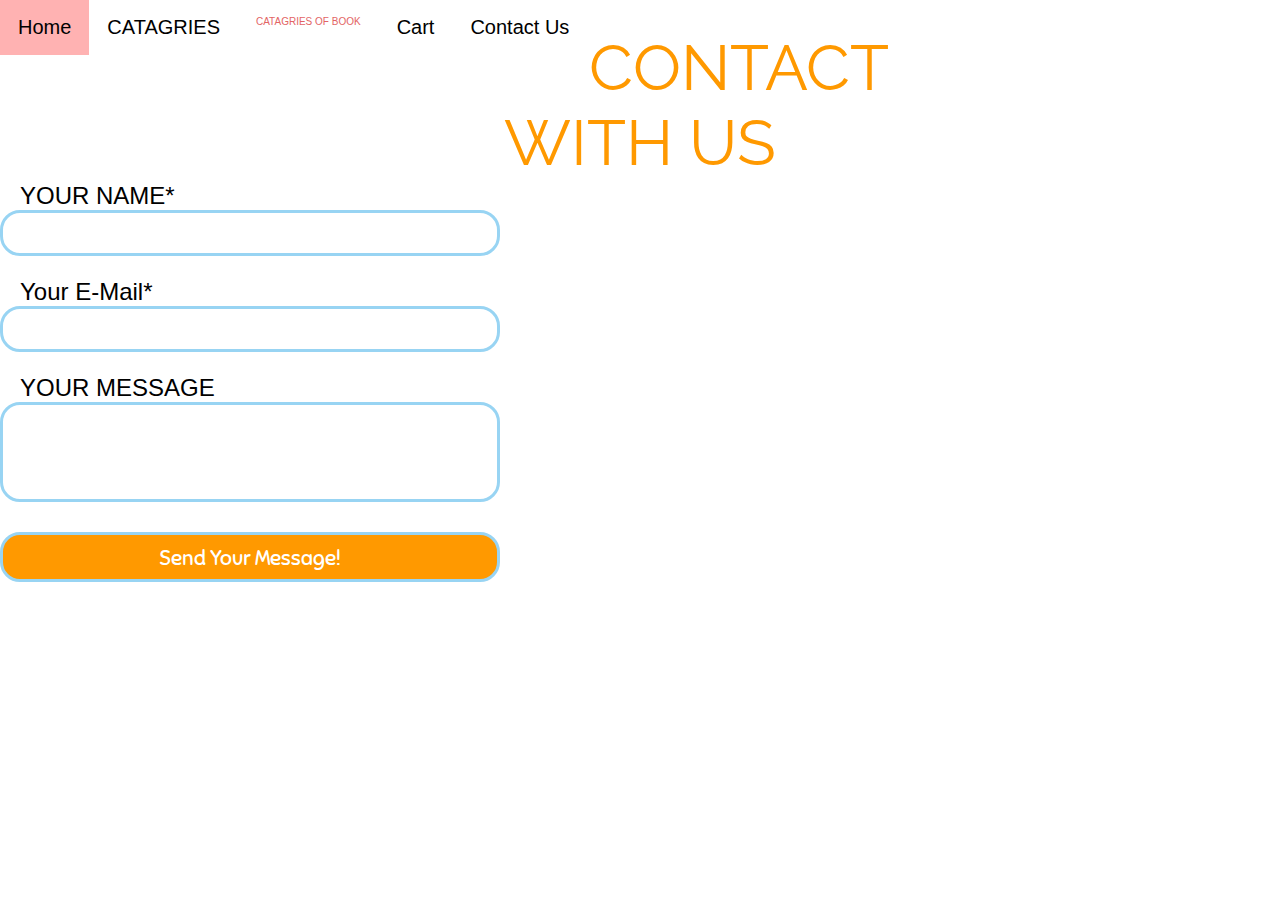
<file: contact.html>
<!DOCtype html>
<html>
<header>
	
    <link rel="stylesheet" href="stles.css">
    <link rel="stylesheet" href="cn.css">
    <link rel="stylesheet" href="syles.css">
    
    <div class="navbar">
        <i class="fa fa-caret-down"></i>
        <a href="index.html">Home</a>
        <a href="categories.html">CATAGRIES</a>
        <div class="dropdown">
            <button class="dropbtn">CATAGRIES OF BOOK
            
            </button>
            <div class="dropdown-content">
            <a href="categories.html">To Kill a Mockingbird</a>
            <a href="categories.html">Moby-Dick</a>
            <a href="categories.html">Brave New World</a>
            <a href="categories.html">More...</a>
            </div>
        </div>
        <a href="cart.html">Cart</a>
        <a href="contact.html">Contact Us</a>
        <h1>CONTACT WITH US</h1>
        </div>
        <style>
            
        </style>
</header>
<body>

        




<div class="formgroup" id="name-form">
    <label for="name">YOUR NAME*</label>
    <input type="text" id="name" name="name" />
</div>

<div class="formgroup" id="email-form">
    <label for="email">Your e-mail*</label>
    <input type="email" id="email" name="email" />
</div>

<div class="formgroup" id="message-form">
    <label for="message">YOUR MESSAGE</label>
    <textarea id="message" name="message"></textarea>
</div>

	<input type="submit" value="Send your message!" />
</form>
</div>
</body>
</html>
</file>
<file: stles.css>
body {
    font-family: Arial, Helvetica, sans-serif;
    }

    .navbar {
    overflow: hidden;
    background-color:transparent;
    cursor: pointer;
    }

    .navbar a {
    float: left;
    font-size: 20px;
    color:rgb(0, 0, 0);
    text-align: center;
    padding: 16px 18px;
    text-decoration: none;
    
    }

    .dropdown {
    float: left;
    overflow: hidden;
    }

    .dropdown .dropbtn {
    font-size: 10px;  
    border: none;
    outline: none;
    color:rgb(227, 100, 100);
    padding: 16px 18px;
    background-color: inherit;
    font-family: inherit;
    margin: 0;
    }

    .navbar a:hover, .dropdown:hover .dropbtn {
    background-color: rgb(255, 178, 178);
    }

    .dropdown-content {
    display: none;
    position: absolute;
    background-color:  #713434;;
    min-width: 160px;
    box-shadow: 0px 8px 16px 0px rgba(0,0,0,0.2);
    z-index: 1;
    }

    .dropdown-content a {
    float: none;
    color: black;
    padding: 12px 16px;
    text-decoration: none;
    display: block;
    text-align: left;
    }

    .dropdown-content a:hover {
    background-color: #ee7c7c;
    }

    .dropdown:hover .dropdown-content {
    display: block;
    }
    

    .container {
        display: grid;
        place-items: center;
        margin-inline: 1.5rem;
        padding-block: 5rem;
        }
        
        .card__container {
            display: grid;
            row-gap: 3.5rem;
        }
        
        .card__article {
            position: relative;
            overflow: hidden;
        }
        
        .card__img {
            width: 328px;
            border-radius: 1.5rem;
        }
        
        .card__data {
            width: 280px;
            background-color: rgb(255, 172, 172);
            opacity: .9;
            padding: 1.5rem 2rem;
            box-shadow: 0 8px 24px hsla(0, 8%, 97%, 0.15);
            border-radius: 1rem;
            position: absolute;
            bottom: -9rem;
            left: 0;
            right: 0;
            margin-inline: auto;
            opacity: 0;
            transition: opacity 1s 1s;
            }
            
            .card__description {
                display: block;
                font-size: var(--small-font-size);
                margin-bottom: .25rem;
            }
            
            .card__title {
                font-size: var(--h2-font-size);
                font-weight: 500;
                color: var(--title-color);
                margin-bottom: .75rem;
            }
            
            .card__button {
                text-decoration: none;
                font-size: var(--small-font-size);
                font-weight: 500;
                color: var(--first-color);
            }
            
            .card__button:hover {
                text-decoration: underline;
            }
            
            /* Naming animations in hover */
            .card__article:hover .card__data {
                animation: show-data 1s forwards;
                opacity: 1;
                transition:  .3s;
            }
            
            .card__article:hover {
                animation: remove-overflow 2s forwards;
            }
            
            .card__article:not(:hover) {
                animation: show-overflow 2s forwards;
            }
            
            .card__article:not(:hover) .card__data {
                animation: remove-data 1s forwards;
            }
            
            /* Card animation */
            @keyframes show-data {
                50% {
                transform: translateY(-10rem);
                }
                100% {
                transform: translateY(-7rem);
                }
            }
            
            @keyframes remove-overflow {
                to {
                overflow: initial;
                }
            }
            
            @keyframes remove-data {
                0% {
                transform: translateY(-7rem);
                }
                50% {
                transform: translateY(-10rem);
                }
                100% {
                transform: translateY(.5rem);
                }
            }
            
            @keyframes show-overflow {
                0% {
                overflow: initial;
                pointer-events: none;
                }
                50% {
                overflow: hidden;
                }
            }
            
            /*=============== BREAKPOINTS ===============*/
            /* For small devices */
            @media screen and (max-width: 340px) {
                .container {
                margin-inline: 1rem;
                }
            
                .card__data {
                width: 250px;
                padding: 1rem;
                }
            }
            
            /* For medium devices */
            @media screen and (min-width: 768px) {
                .card__container {
                grid-template-columns: repeat(2, 1fr);
                column-gap: 1.5rem;
                }
            }
            
            /* For large devices */
            @media screen and (min-width: 1120px) {
                .container {
                height: 100vh;
                }
            
                .card__container {
                grid-template-columns: repeat(3, 1fr);
                }
                .card__img {
                width: 348px;
                }
                .card__data {
                width: 316px;
                padding-inline: 2.5rem;
                }
            }


                @import url('https://fonts.googleapis.com/css2?family=Poppins:wght@100;300;400;500;600&display=swap');
</file>
<file: cn.css>
*{
    font-family: 'Poppins', sans-serif;
    margin:0; padding:0;
    box-sizing: border-box;
    outline: none; border:none;
    text-transform: capitalize;
    transition: all .2s linear;
    }

    .container{
    display: flex;
    justify-content: center;
    align-items: center;
    padding:25px;
    min-height: 100vh;
    background: linear-gradient(90deg, #e44646 60%, #e44646 40.1%);
    }

    .container form{
    padding:20px;
    width:700px;
    background: #fff;
    box-shadow: 0 5px 10px rgba(0,0,0,.1);
    }

    .container form .row{
    display: flex;
    flex-wrap: wrap;
    gap:15px;
    }

    .container form .row .col{
    flex:1 1 250px;
    }

    .container form .row .col .title{
    font-size: 20px;
    color:#333;
    padding-bottom: 5px;
    text-transform: uppercase;
    }

    .container form .row .col .inputBox{
    margin:15px 0;
    }

    .container form .row .col .inputBox span{
    margin-bottom: 10px;
    display: block;
    }

    .container form .row .col .inputBox input{
    width: 100%;
    border:1px solid #ccc;
    padding:10px 15px;
    font-size: 15px;
    text-transform: none;
    }

    .container form .row .col .inputBox input:focus{
    border:1px solid #000;
    }

    .container form .row .col .flex{
    display: flex;
    gap:15px;
    }

    .container form .row .col .flex .inputBox{
    margin-top: 5px;
    }

    .container form .row .col .inputBox img{
    height: 34px;
    margin-top: 5px;
    filter: drop-shadow(0 0 1px #000);
    }

    .container form .submit-btn{
    width: 100%;
    padding:12px;
    font-size: 17px;
    background: #e44646;
    color:#ffffff;
    margin-top: 5px;
    cursor: pointer;
    }

    .container form .submit-btn:hover{
    background: #e44646;
    }
</file>
<file: syles.css>
@import url(https://fonts.googleapis.com/css?family=Sniglet|Raleway:900);


body, html{
	height: 100%;
	padding: 0;
	margin: 0;
	font-family: 'Sniglet', cursive;
}
h1{
	font-weight: normal;
	font-size: 4em;
	font-family: 'Raleway', sans-serif;
	margin: 0 auto;
	margin-top: 30px;
	width: 500px;
	color: #F90;
	text-align: center;

}

/* Animation webkit */
@-webkit-keyframes myfirst
{
	0% {margin-left: -235px}
	90% {margin-left: 100%;}
	100% {margin-left: 100%;}
}

/* Animation */
@keyframes myfirst
{
	0% {margin-left: -235px}
	70% {margin-left: 100%;}
	100% {margin-left: 100%;}
}

.fish{
	background-image: url('http://www.geertjanhendriks.nl/codepen/form/fish.png');
	width: 235px;
	height: 104px;
	margin-left: -235px;
	position: absolute;	
	animation: myfirst 24s;
	-webkit-animation: myfirst 24s;
	animation-iteration-count: infinite;
	-webkit-animation-iteration-count: infinite;
	animation-timing-function: linear;
	-webkit-animation-timing-function: linear;
}

#fish{
	top: 120px;
}

#fish2{
	top: 260px;
	animation-delay: 12s;
	-webkit-animation-delay: 12s;
}


header{
	height: 160px;
	background: url('http://www.geertjanhendriks.nl/codepen/form/golf.png') repeat-x bottom;
}

#form{
	height: 100%;	
	background-color: #98d4f3;
	overflow: hidden;
	position: relative;
	
}
form{
	margin: 0 auto;
	width: 500px;
	padding-top: 40px;
	color: white;
	position: relative;
	
	
}
label, input, textarea{
	display: block;	
}
input, textarea{
	width: 500px;	
	border: none;
	border-radius: 20px;
	outline: none;
	padding: 10px;
	font-family: 'Sniglet', cursive;
	font-size: 1em;
	color: #676767;
	transition: border 0.5s;
	-webkit-transition: border 0.5s;
	-moz-transition: border 0.5s;
	-o-transition: border 0.5s;
	border: solid 3px #98d4f3;	
	-webkit-box-sizing:border-box;
	-moz-box-sizing:border-box;
	box-sizing:border-box;
	
}
input:focus, textarea:focus{
	border: solid 3px #77bde0;	
}

textarea{
	height: 100px;	
	resize: none; 
	overflow: auto;
}
input[type="submit"]{
	background-color: #F90;
	color: white;
	height: 50px;
	cursor: pointer;
	margin-top: 30px;
	font-size: 1.29em;
	font-family: 'Sniglet', cursive;
	-webkit-transition: background-color 0.5s;
	-moz-transition: background-color 0.5s;
	-o-transition: background-color 0.5s;
	transition: background-color 0.5s;
}
input[type="submit"]:hover{
	background-color: #e58f0e;
	
}
label{
	font-size: 1.5em;
	margin-top: 20px;
	padding-left: 20px;
}
.formgroup, .formgroup-active, .formgroup-error{
	background-repeat: no-repeat;
	background-position: right bottom;
	background-size: 10.5%;
	transition: background-image 0.7s;
	-webkit-transition: background-image 0.7s;
	-moz-transition: background-image 0.7s;
	-o-transition: background-image 0.7s;
	width: 566px;
	padding-top: 2px;
}

.formgroup{
	background-image: url('http://www.geertjanhendriks.nl/codepen/form/pixel.gif');	
}
.formgroup-active{
	background-image: url('http://www.geertjanhendriks.nl/codepen/form/octo.png');
}
.formgroup-error{
	background-image: url('http://www.geertjanhendriks.nl/codepen/form/octo-error.png');
	color: red;
}
</file>
